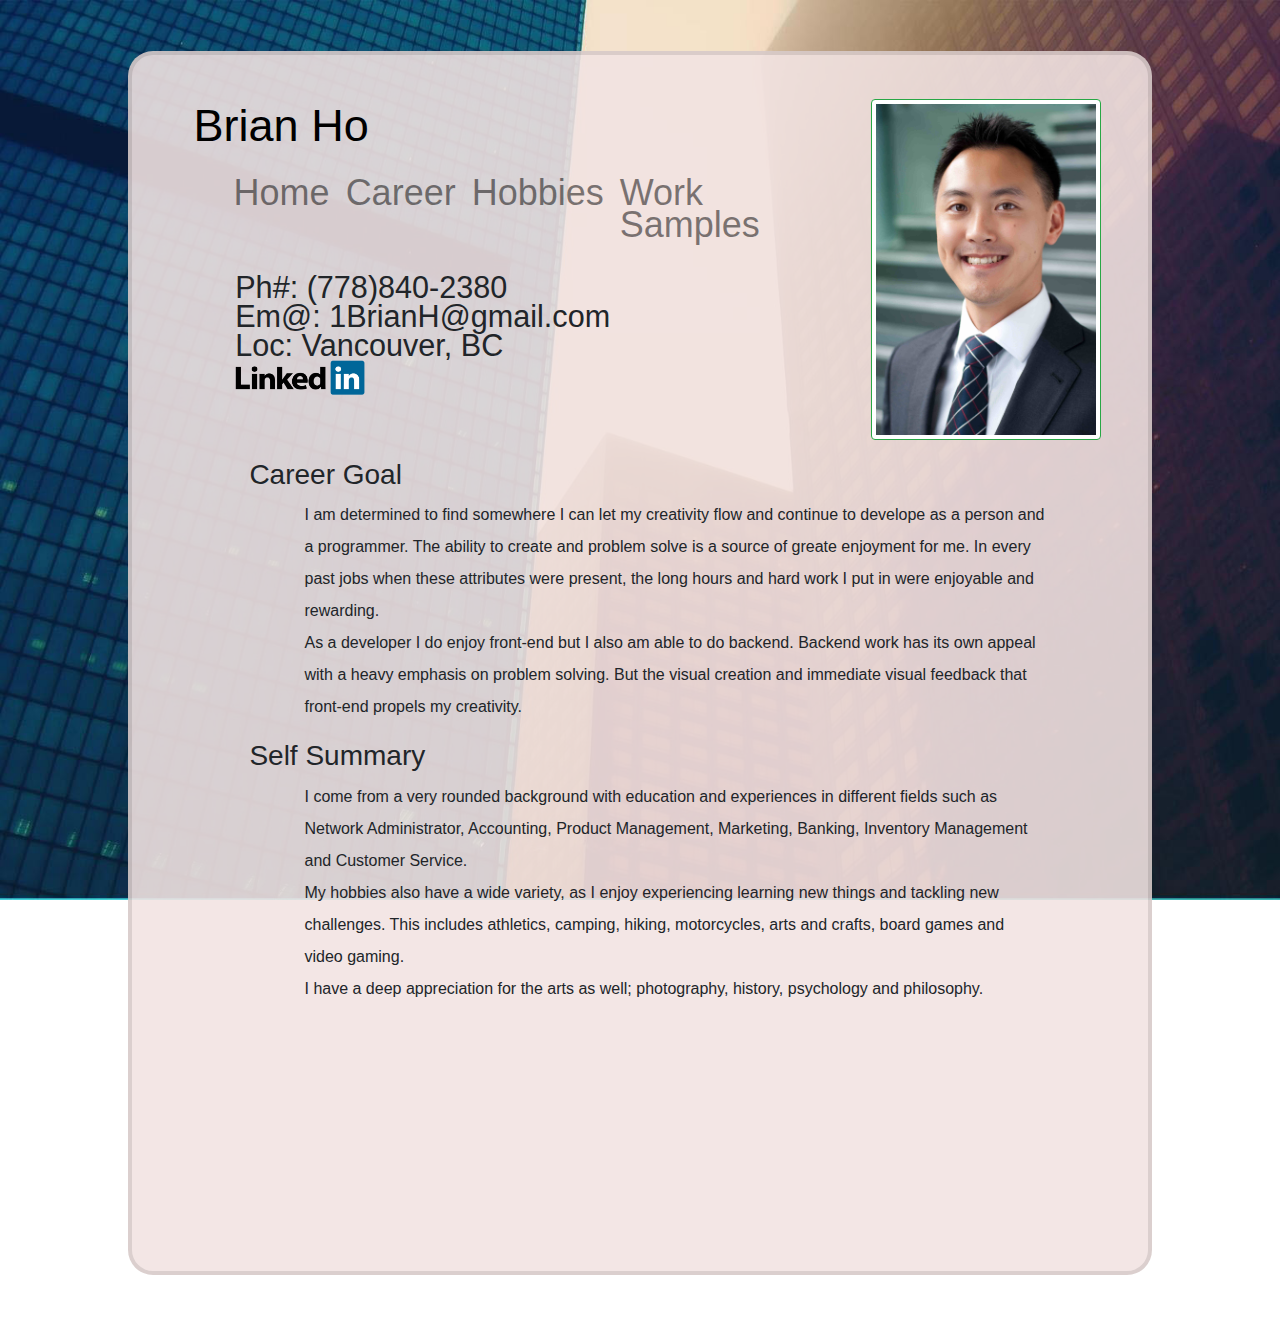
<file: index.html>
<!DOCTYPE html>
<html lang="en">
<head>
    <meta charset="UTF-8">
    <meta name="viewport" content="width=device-width, initial-scale=1.0">
    <meta http-equiv="X-UA-Compatible" content="ie=edge">
    <!-- Bootstrap CSS -->
    <!-- <link rel="stylesheet" href="styles/bootstrap.css"> -->
    <link rel="stylesheet" href="styles/styles.css">
    <link rel="stylesheet" href="https://stackpath.bootstrapcdn.com/bootstrap/4.4.1/css/bootstrap.min.css">
    <link rel="stylesheet" href="styles/index.css">

    <title>Passion Project</title>
</head>


<body style="background-image: url(./Photos/cityScraper.jpg);">


    <div class=wrapper>
        <header>

            <div class="banner " >
                
                <div class="row d-flex justify-content-between">
                    
                    <div class="col" >
                        <h1 class="myName" >Brian Ho</h1>
                        <nav class="navbar navbar-expand-xl navbar-light">
                            <a class="navbar-brand" href="#"></a>
                            <button class="navbar-toggler" type="button" data-toggle="collapse" data-target="#navbarNavAltMarkup"
                                aria-controls="navbarNavAltMarkup" aria-expanded="false" aria-label="Toggle navigation">
                                <span class="navbar-toggler-icon"></span>
                            </button>
                            <div class="collapse navbar-collapse" id="navbarNavAltMarkup">
                                <div class="navbar-nav float-right">
                                    <a class="nav-item nav-link" href="index.html">Home</a>
                                    <a class="nav-item nav-link" href="Career.html">Career</a>
                                    <!-- <a class="nav-item nav-link" href="Education.html">Education</a> -->
                                    <a class="nav-item nav-link" href="Hobbies.html">Hobbies</a>
                                    <a class="nav-item nav-link" href="WorkSamples.html">Work Samples</a>
                                     
                                </div>
                            </div>
                        </nav>
                        <div class="row">
                            <ul class="subh" style="text-decoration: none;">
                                <li>Ph#: (778)840-2380</li>
                                <li>Em@: 1BrianH@gmail.com</li>
                                <li>Loc: Vancouver, BC</li>
                                <li><a href="https://www.linkedin.com/in/brian-ho/">
                                        <img class="img-rounded" alt="Responsive Image" width=130px
                                            src="./Photos/linkedin-logo.png"></li>
                                </a>
                            </ul>
                        </div>
                    </div>

                    <div class="col-xs-6 col-sm-5 col-lg-3 p-0">
                        <img class="rounded float-right img-thumbnail border border-success"
                            src="./Photos/20200127_160647_233sm.jpg" alt="">
                    </div>
                </div>
            </div>

        </header>

        <main>
            <div class="section row ">
                <div class="col-sm-6 col-md-8 col-xl-9 description" >
                    <h3>Career Goal</h3>
                </div>
                <div class="description row">
                    <div class="col-sm-1"></div>
                    <p class="col-sm-11">
                        I am determined to find somewhere I can let my creativity flow and continue to develope as a person and a programmer.
                        The ability to create and problem solve is a source of greate enjoyment for me.  In every past jobs when these 
                        attributes were present, the long hours and hard work I put in were enjoyable and rewarding.
                        <br>
                        As a developer I do enjoy front-end but I also am able to do backend.  Backend work has its own appeal with a heavy 
                        emphasis on problem solving.  But the visual creation and immediate visual feedback that front-end propels my creativity.
                        
                    </p>
                </div>
            </div>

            <div class="section row">
                <div class="col-sm-6 col-md-8 col-xl-9 description">
                    <h3>Self Summary</h3>
                </div>
                <div class="description row">
                    <div class="col-sm-1"></div>
                    <p class="col-sm-11">
                        I come from a very rounded background with education and experiences in different fields such 
                        as Network Administrator, Accounting, Product Management, Marketing, Banking, Inventory Management 
                        and Customer Service.
                        <br>
                        My hobbies also have a wide variety, as I enjoy experiencing learning new things and tackling 
                        new challenges.  This includes athletics, camping, hiking, motorcycles, arts and crafts, 
                        board games and video gaming.
                        <br>
                        I have a deep appreciation for the arts as well; photography, history, psychology and philosophy.
                        
                    </p>
                </div>
            </div>

            <br>
            <br>
            <br>
            <br>
            <br>
            <br>
            <br>

        </main>

    </div>
    <footer>

    </footer>

    <script src="https://code.jquery.com/jquery-3.4.1.slim.min.js"
        integrity="sha384-J6qa4849blE2+poT4WnyKhv5vZF5SrPo0iEjwBvKU7imGFAV0wwj1yYfoRSJoZ+n"
        crossorigin="anonymous"></script>
    <script src="https://cdn.jsdelivr.net/npm/popper.js@1.16.0/dist/umd/popper.min.js"
        integrity="sha384-Q6E9RHvbIyZFJoft+2mJbHaEWldlvI9IOYy5n3zV9zzTtmI3UksdQRVvoxMfooAo"
        crossorigin="anonymous"></script>
    <script src="https://stackpath.bootstrapcdn.com/bootstrap/4.4.1/js/bootstrap.min.js"
        integrity="sha384-wfSDF2E50Y2D1uUdj0O3uMBJnjuUD4Ih7YwaYd1iqfktj0Uod8GCExl3Og8ifwB6"
        crossorigin="anonymous"></script>
</body>


</html>
</file>
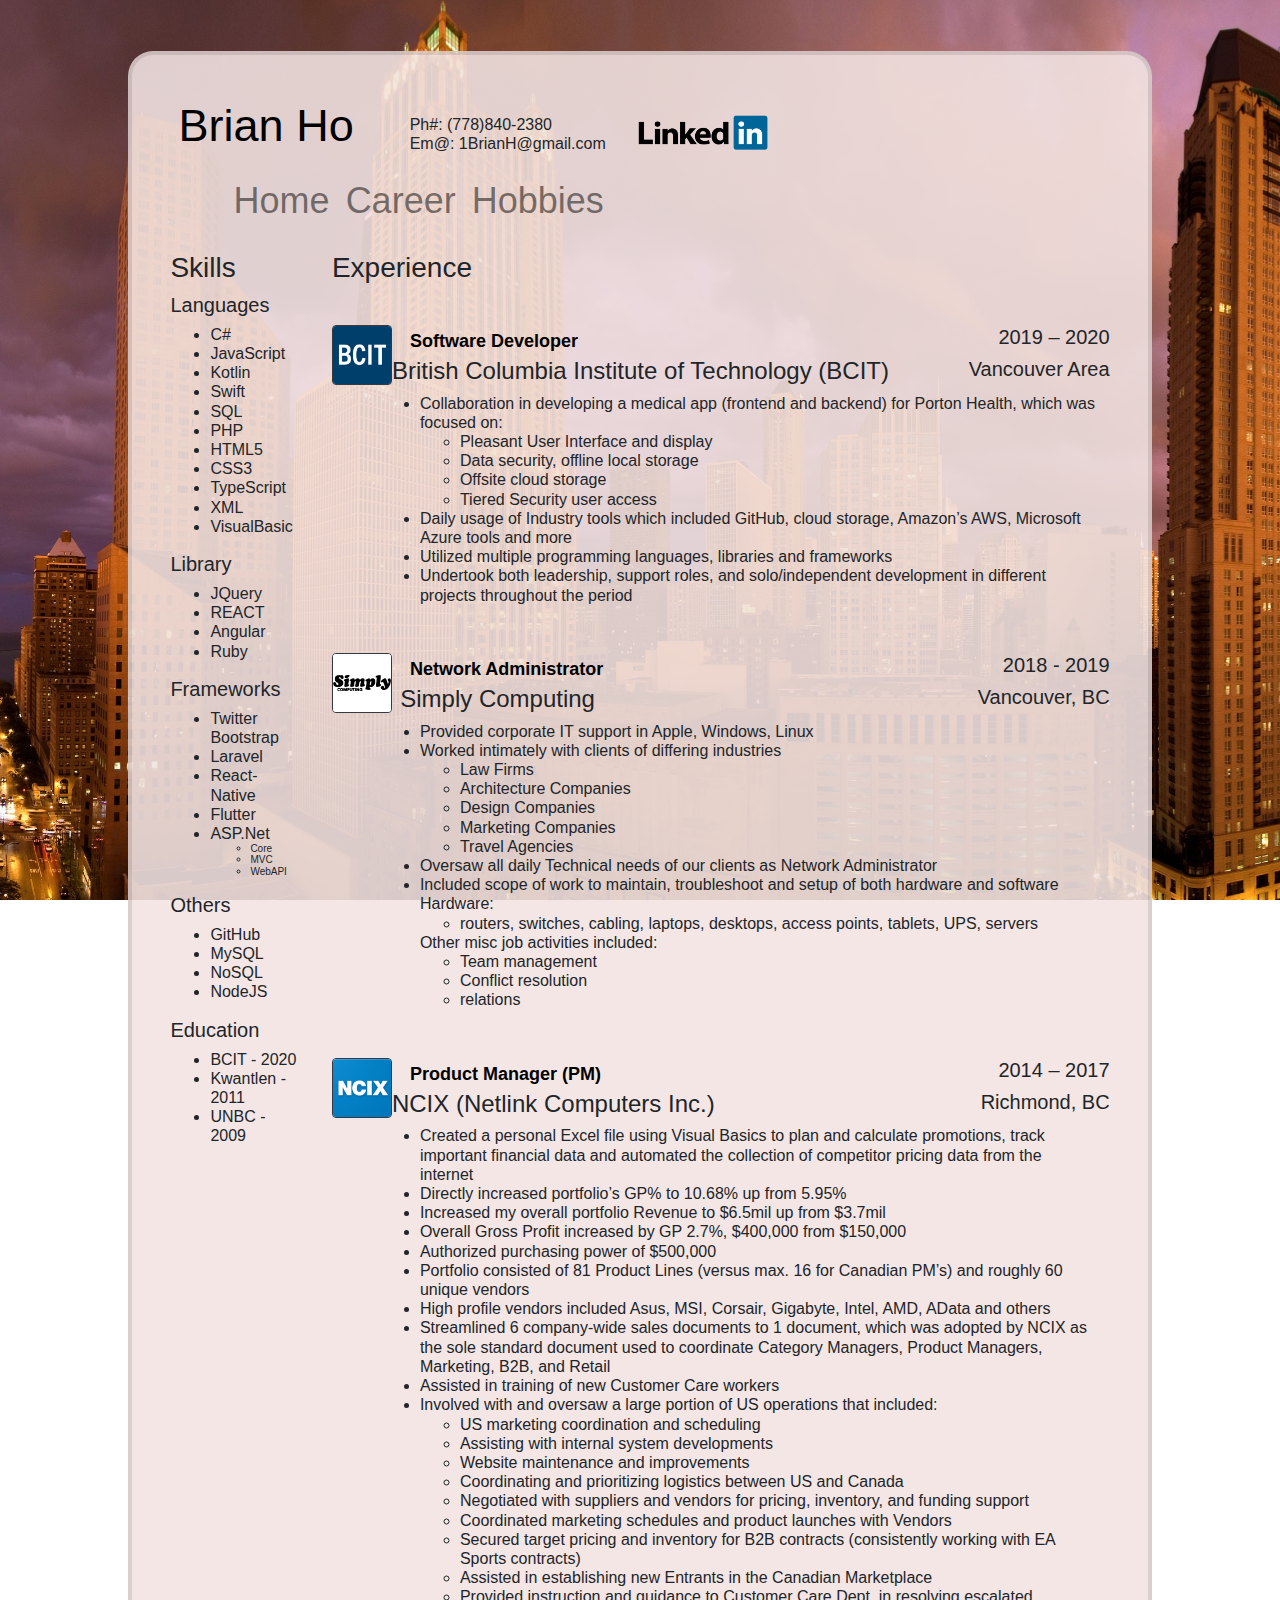
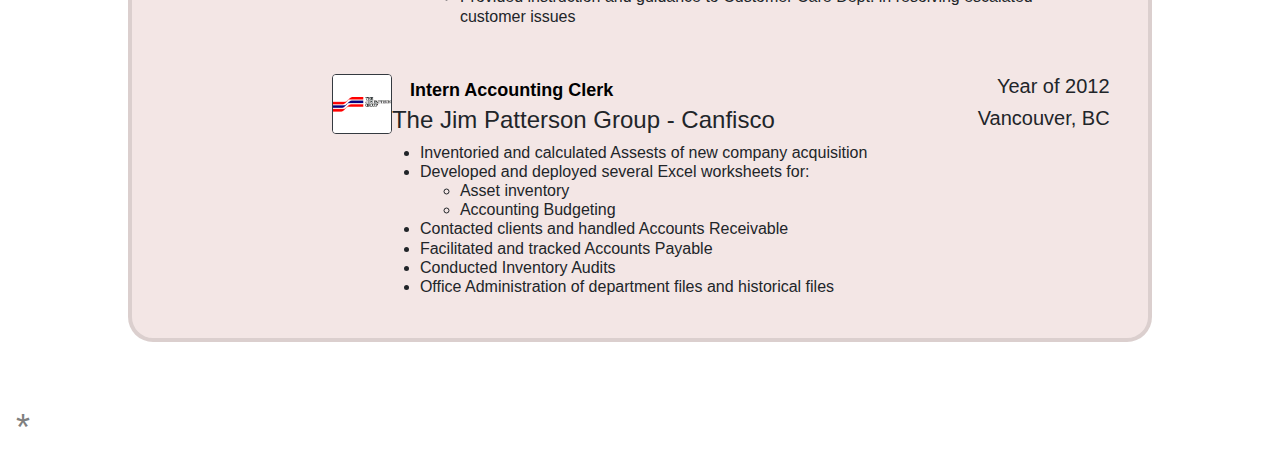
<file: Career.html>
<!DOCTYPE html>
<html lang="en">

<head>
    <meta charset="UTF-8">
    <meta name="viewport" content="width=device-width, initial-scale=1.0">
    <meta http-equiv="X-UA-Compatible" content="ie=edge">
    <!-- Bootstrap CSS -->
    <!-- <link rel="stylesheet" href="styles/bootstrap.css"> -->
    <link rel="stylesheet" href="styles/styles.css">
    <link rel="stylesheet" href="https://stackpath.bootstrapcdn.com/bootstrap/4.4.1/css/bootstrap.min.css">
    <link rel="stylesheet" href="./styles/career.css">

    <title>Career</title>
</head>

<body style="background-image: url(./Photos/Career8.jpg);">
    
    <!-- remove firebase code
    <script src="https://www.gstatic.com/firebasejs/7.12.0/firebase-app.js"></script>
    <script src="https://www.gstatic.com/firebasejs/7.12.0/firebase-database.js"></script>
    -->
    
    <div class=wrapper>
        <header>
            <div class="banner">
                <div class="row ">
                    <div class="">
                        <h1 class="myName">Brian Ho</h1>
                    </div>
                    <div class="p-3">
                        <ul class="subh">
                            <li>Ph#: (778)840-2380</li>
                            <li>Em@: 1BrianH@gmail.com</li>
                        </ul>
                    </div>
                    <div class="p-3">
                        <a href="https://www.linkedin.com/in/brian-ho/">
                            <img class="img-rounded" alt="Responsive Image" width=130px
                                src="./Photos/linkedin-logo.png"> </a>
                    </div>

                </div>

                <nav class="navbar navbar-expand-lg navbar-light">
                    <a class="navbar-brand" href="#"></a>
                    <button class="navbar-toggler" type="button" data-toggle="collapse"
                        data-target="#navbarNavAltMarkup" aria-controls="navbarNavAltMarkup" aria-expanded="false"
                        aria-label="Toggle navigation">
                        <span class="navbar-toggler-icon"></span>
                    </button>
                    <div class="collapse navbar-collapse" id="navbarNavAltMarkup">
                        <div class="navbar-nav float-right">
                            <a class="nav-item nav-link" href="index.html">Home</a>
                            <a class="nav-item nav-link" href="Career.html">Career</a>
                            <!-- <a class="nav-item nav-link" href="Education.html">Education</a> -->
                            <a class="nav-item nav-link" href="Hobbies.html">Hobbies</a>
                            <!-- <a class="nav-item nav-link" href="WorkSamples.html">Work Samples</a> -->

                        </div>
                    </div>
                </nav>
        </header>

        <main>
            <div class="maindiv row">
                <div class="skills col-2">
                    <h3>Skills</h3>
                    <div class="flex">
                        <h5>Languages</h5>
                        <!--  , , , RESTFUL services
  
                        Ionic and Progressive Web Apps
                        ASP.NET Core MVC and Web API
                        Web Application Security
                        NodeJS, Express and MongoDB

                        Agile project methodology and code sharing with GitHub and Azure DevOps
                        Introductory cloud services with Azure and Amazon Web Services
                        Integration with other hosting services, tooling and API providers
                        Graduates of this certificate program may apply for acceptance into the BCIT Bachelor of Technology in Computer Systems (additional prerequisites are required). Laddering into the Computer Systems Technology Diploma program is not an option.
                        -->


                        <ul>
                            <li>C#</li>
                            <li>JavaScript</li>
                            <li>Kotlin</li>
                            <li>Swift</li>
                            <li>SQL</li>
                            <li>PHP</li>
                            <li>HTML5</li>
                            <li>CSS3</li>
                            <li>TypeScript</li>
                            <li>XML</li>
                            <li>VisualBasic</li>
                        </ul>
                        <h5>Library</h5>
                        <ul>
                            <li>JQuery</li>
                            <li>REACT</li>
                            <li>Angular</li>
                            <li>Ruby</li>
                        </ul>
                        <h5>Frameworks</h5>
                        <ul>
                            <li>Twitter Bootstrap</li>
                            <li>Laravel</li>
                            <li>React-Native</li>
                            <li>Flutter</li>
                            <li>ASP.Net</li>
                            <ul class="testsub">
                                <li class="sublist">Core</li>
                                <li class="sublist">MVC</li>
                                <li class="sublist">WebAPI</li>
                            </ul>

                        </ul>

                        <h5>Others</h5>
                        <ul>
                            <li>GitHub</li>
                            <li>MySQL</li>
                            <li>NoSQL</li>
                            <li>NodeJS</li>
                        </ul>
                    </div>
                    <h5>Education</h5>
                    <ul>
                        <li>BCIT - 2020</li>
                        <li>Kwantlen - 2011</li>
                        <li>UNBC - 2009</li>
                    </ul>

                </div>

                <div class="experiences col">
                    <h3>Experience</h3>
                    <br>
                    <div id="dbStart">

                        <!-- Think about using db start -->

                    </div>
                    <!-- template end -->
                    <!-- Think about using db end-->

<!-- 
                    <div class="company">
                        <div class="d-flex">
                            <img class="logo border border-dark rounded float-left" src="/logos/bcit.png">
                            <div class="description">
                                <p class="position">TEMPLATE TESTER BCIT</p>
                                <h4 class="text-sm-center">British Columbia Institute of Technology</h4>
                            </div>
                            <div class="coDetails ml-auto">
                                <h5>Sep 2019 – May 2020</h5>
                                <h5>Vancouver Area</h5>
                            </div>
                        </div>
                        <div class="jobdetails pl-sm-5">
                            Lorem ipsum dolor, sit amet consectetur adipisicing elit. Quo deserunt tempora
                            officia similique
                            esse voluptates aspernatur dolorum dolores iste magnam eligendi illo, numquam, facere quia
                            consectetur veritatis inventore, molestiae reiciendis!
                        </div>
                    </div> -->
                    <!-- template end -->

                    <div class="description">
                        <div class="d-flex">
                            <img class="logo border border-dark rounded float-left" src="/logos/BCIT.png">
                            <div class="description">
                                <p class="position">Software Developer</p>
                                <h4 class="text-sm-center">British Columbia Institute of Technology (BCIT)</h4>
                            </div>
                            <div class="coDetails ml-auto">
                                <h5>2019 – 2020</h5>
                                <h5>Vancouver Area</h5>
                            </div>
                        </div>
                        <div class="jobdetails pl-sm-5">
                            <ul>
                                <li>Collaboration in developing a medical app (frontend and backend) for Porton Health, which was focused on:
                                </li>
                                <ul class="square">
                                
                                    <li>Pleasant User Interface and display
                                    </li>
                                    <li>Data security, offline local storage

                                    </li>
                                    <li>Offsite cloud storage
                                    </li>
                                    <li>Tiered Security user access

                                    </li>
                                </UL>
                                    
                                <li>Daily usage of Industry tools which included GitHub, cloud storage, Amazon’s AWS, Microsoft Azure tools and more
                                </li>
                                <li>Utilized multiple programming languages, libraries and frameworks</li>
                                <li>Undertook both leadership, support roles, and solo/independent development in different projects throughout the period
                                </li>

                                
                            </ul>
                        </div>
                    </div>
                    <br>

                    <div class="description">
                        <div class="d-flex">
                            <img class="logo border border-dark rounded float-left" src="/logos/Simply Computing.png">
                            <div class="description">
                                <p class="position">Network Administrator</p>
                                <h4 class="text-sm-center">Simply Computing</h4>
                            </div>
                            <div class="coDetails ml-auto">
                                <h5>2018 - 2019</h5>
                                <h5>Vancouver, BC</h5>
                            </div>
                        </div>
                        <div class="jobdetails pl-sm-5">
                            <ul>
                                <li>Provided corporate IT support in Apple, Windows, Linux</li>
                                <li>Worked intimately with clients of differing industries</li>
                                <ul class="square">
                                    <li>Law Firms</li>
                                <li>Architecture Companies</li>
                                <li>Design Companies</li>
                                <li>Marketing Companies</li>
                                <li>Travel Agencies</li>
                                </ul>
                                
                                <li>Oversaw all daily Technical needs of our clients as Network Administrator</li>
                                <li>Included scope of work to maintain, troubleshoot and setup of both hardware and software</li>
                                Hardware:   
                                <ul class="square">
                                    <li>routers, switches, cabling, laptops, desktops, access points, tablets, UPS, servers</li>
                                </ul>         
                                Other misc job activities included:
                                <ul class="square">
                                    <li>Team management</li>
                                    <li>Conflict resolution</li>
                                    <li> relations</li>
                                </ul> 
                            </ul>
                        </div>
                    </div>
                    <br>

                    <div class="description">
                        <div class="d-flex">
                            <img class="logo border border-dark rounded float-left" src="/logos/NCIX.png">
                            <div class="description">
                                <p class="position">Product Manager (PM)</p>
                                <h4 class="text-sm-center">NCIX (Netlink Computers Inc.)</h4>
                            </div>
                            <div class="coDetails ml-auto">
                                <h5>2014 – 2017</h5>
                                <h5>Richmond, BC</h5>
                            </div>
                        </div>
                        <div class="jobdetails pl-sm-5">
                            <ul>
                                <li>Created a personal Excel file using Visual Basics to plan and calculate promotions, track important financial data and automated 
                                    the collection of competitor pricing data from the internet</li>
                                <li>Directly increased portfolio’s GP% to 10.68% up from 5.95%</li>
                                <li>Increased my overall portfolio Revenue to $6.5mil up from $3.7mil </li>
                                <li>Overall Gross Profit increased by GP 2.7%, $400,000 from $150,000 </li>
                                <li>Authorized purchasing power of $500,000</li>
                                <li>Portfolio consisted of 81 Product Lines (versus max. 16 for Canadian PM’s) and roughly 60 unique vendors </li>
                                <li>High profile vendors included Asus, MSI, Corsair, Gigabyte, Intel, AMD, AData and others</li>
                                <li>Streamlined 6 company-wide sales documents to 1 document, which was adopted by NCIX as the sole standard document used to coordinate 
                                    Category Managers, Product Managers, Marketing, B2B, and Retail</li>
                                <li>Assisted in training of new Customer Care workers</li>

                                <li>Involved with and oversaw a large portion of US operations that included:</li>
                                <ul class="square">
                                    <li>US marketing coordination and scheduling</li>
                                    <li>Assisting with internal system developments</li>
                                    <li>Website maintenance and improvements</li>
                                    <li>Coordinating and prioritizing logistics between US and Canada</li>
                                    <li>Negotiated with suppliers and vendors for pricing, inventory, and funding support</li>
                                    <li>Coordinated marketing schedules and product launches with Vendors</li>
                                    <li>Secured target pricing and inventory for B2B contracts (consistently working with EA Sports contracts)</li>
                                    <li>Assisted in establishing new Entrants in the Canadian Marketplace  </li>
                                    <li>Provided instruction and guidance to Customer Care Dept. in resolving escalated customer issues</li>
                                </ul>
                            </ul>
                        </div>
                    </div>
                    <br>

                    <div class="description">
                        <div class="d-flex">
                            <img class="logo border border-dark rounded float-left" src="/logos/CANFISCO.png">
                            <div class="description">
                                <p class="position">Intern Accounting Clerk</p>
                                <h4 class="text-sm-center">The Jim Patterson Group - Canfisco</h4>
                            </div>
                            <div class="coDetails ml-auto">
                                <h5>Year of 2012</h5>
                                <h5>Vancouver, BC</h5>
                            </div>
                        </div>
                        <div class="jobdetails pl-sm-5">
                            <ul>

                                <li>Inventoried and calculated Assests of new company acquisition</li>
                                <li>Developed and deployed several Excel worksheets for:</li>
                                <ul class="square">
                                    <li>Asset inventory</li>
                                    <li>Accounting Budgeting</li>
                                </ul>
                                <li>Contacted clients and handled Accounts Receivable</li>
                                <li>Facilitated and tracked Accounts Payable</li>
                                <li>Conducted Inventory Audits</li>
                                <li>Office Administration of department files and historical files</li>
                                
                            </ul>
                        </div>
                    </div>
                </div>

            </div>
        </main>

    </div>
    <footer>

    </footer>
    <script src="./scripts/career.js"></script>
    <script src="https://code.jquery.com/jquery-3.4.1.slim.min.js"
        integrity="sha384-J6qa4849blE2+poT4WnyKhv5vZF5SrPo0iEjwBvKU7imGFAV0wwj1yYfoRSJoZ+n"
        crossorigin="anonymous"></script>
    <script src="https://cdn.jsdelivr.net/npm/popper.js@1.16.0/dist/umd/popper.min.js"
        integrity="sha384-Q6E9RHvbIyZFJoft+2mJbHaEWldlvI9IOYy5n3zV9zzTtmI3UksdQRVvoxMfooAo"
        crossorigin="anonymous"></script>
    <script src="https://stackpath.bootstrapcdn.com/bootstrap/4.4.1/js/bootstrap.min.js"
        integrity="sha384-wfSDF2E50Y2D1uUdj0O3uMBJnjuUD4Ih7YwaYd1iqfktj0Uod8GCExl3Og8ifwB6"
        crossorigin="anonymous"></script>
    <a class="nav-item nav-link" href="ResumeEdit.html">*</a>
</body>


</html>
</file>
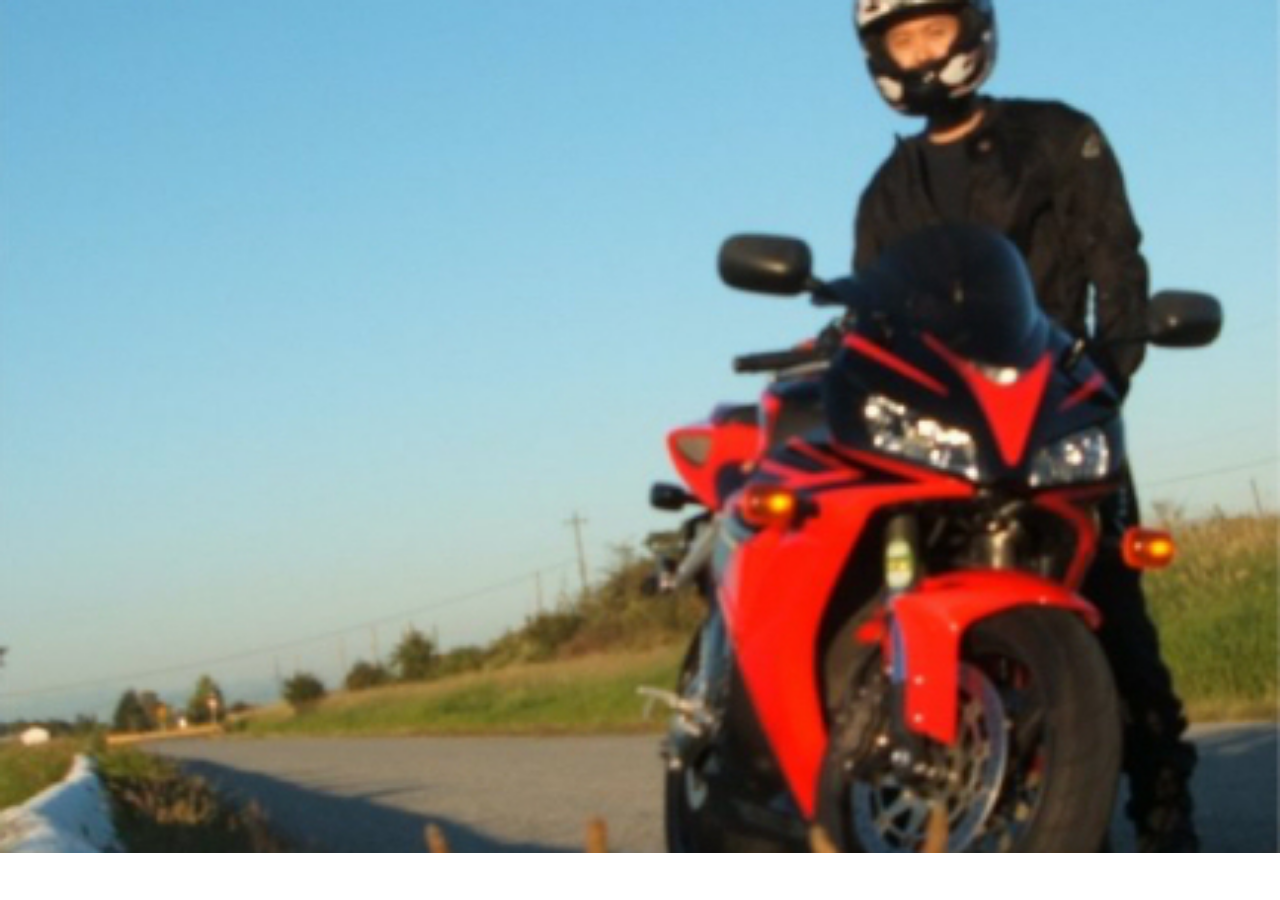
<file: Carousel.html>
<!DOCTYPE html>
<html lang="en">

<head>
    <meta charset="UTF-8">
    <meta name="viewport" content="width=device-width, initial-scale=1.0">
    <link rel="stylesheet" href="https://stackpath.bootstrapcdn.com/bootstrap/4.3.1/css/bootstrap.min.css"
        integrity="sha384-ggOyR0iXCbMQv3Xipma34MD+dH/1fQ784/j6cY/iJTQUOhcWr7x9JvoRxT2MZw1T" crossorigin="anonymous">
    <title>Carousel</title>
</head>

<body>
    <div id="carouselExampleSlidesOnly" class="carousel slide" data-ride="carousel" data-interval="2000">
        <div class="carousel-inner">
            <div class="carousel-item">
                <img class="d-block w-100 h-" src="Photos/CBRfun1.jpg" alt="Third slide">
            </div>
            <div class="carousel-item">
                <img class="d-block w-100 " src="Photos/CBRfun2.jpg" alt="Third slide">
            </div>
            <div class="carousel-item">
                <img class="d-block w-100 " src="Photos/CBRfun3.jpg" alt="Third slide">
            </div>
            <div class="carousel-item active">
                <img class="d-block w-100 h-66 " src="Photos/CBRColebrook.jpeg" alt="First slide">
            </div>
            <div class="carousel-item">
                <img class="d-block w-100 h-66" src="Photos/HondaCBRGloves.jpg" alt="Second slide">
            </div>
            <div class="carousel-item">
                <img class="d-block w-100 h-66" src="Photos/Hiking.jpg" alt="Third slide">
            </div>
            <div class="carousel-item">
                <img class="d-block w-100 h-66" src="Photos/Wolf1.jpg" alt="Third slide">
            </div>
            <div class="carousel-item">
                <img class="d-block w-100 h-66" src="Photos/wolf3.jpg" alt="Third slide">
            </div>
            <div class="carousel-item">
                <img class="d-block w-100 h-66" src="Photos/Wolf5.jpg" alt="Third slide">
            </div>
            <div class="carousel-item">
                <img class="d-block w-100 h-66" src="Photos/VictoriaPhoto1.jpg" alt="Third slide">
            </div>
            <div class="carousel-item">
                <img class="d-block w-100 h-66" src="Photos/VancouverPhotos1.jpg" alt="Third slide">
            </div>
            <div class="carousel-item">
                <img class="d-block w-100 h-66" src="Photos/CanadaDay3dogs.jpg" alt="Third slide">
            </div>

        </div>
    </div>
    </div>
    <script src="https://code.jquery.com/jquery-3.3.1.slim.min.js"
        integrity="sha384-q8i/X+965DzO0rT7abK41JStQIAqVgRVzpbzo5smXKp4YfRvH+8abtTE1Pi6jizo"
        crossorigin="anonymous"></script>
    <script src="https://cdnjs.cloudflare.com/ajax/libs/popper.js/1.14.7/umd/popper.min.js"
        integrity="sha384-UO2eT0CpHqdSJQ6hJty5KVphtPhzWj9WO1clHTMGa3JDZwrnQq4sF86dIHNDz0W1"
        crossorigin="anonymous"></script>
    <script src="https://stackpath.bootstrapcdn.com/bootstrap/4.3.1/js/bootstrap.min.js"
        integrity="sha384-JjSmVgyd0p3pXB1rRibZUAYoIIy6OrQ6VrjIEaFf/nJGzIxFDsf4x0xIM+B07jRM"
        crossorigin="anonymous"></script>
</body>

</html>
</file>
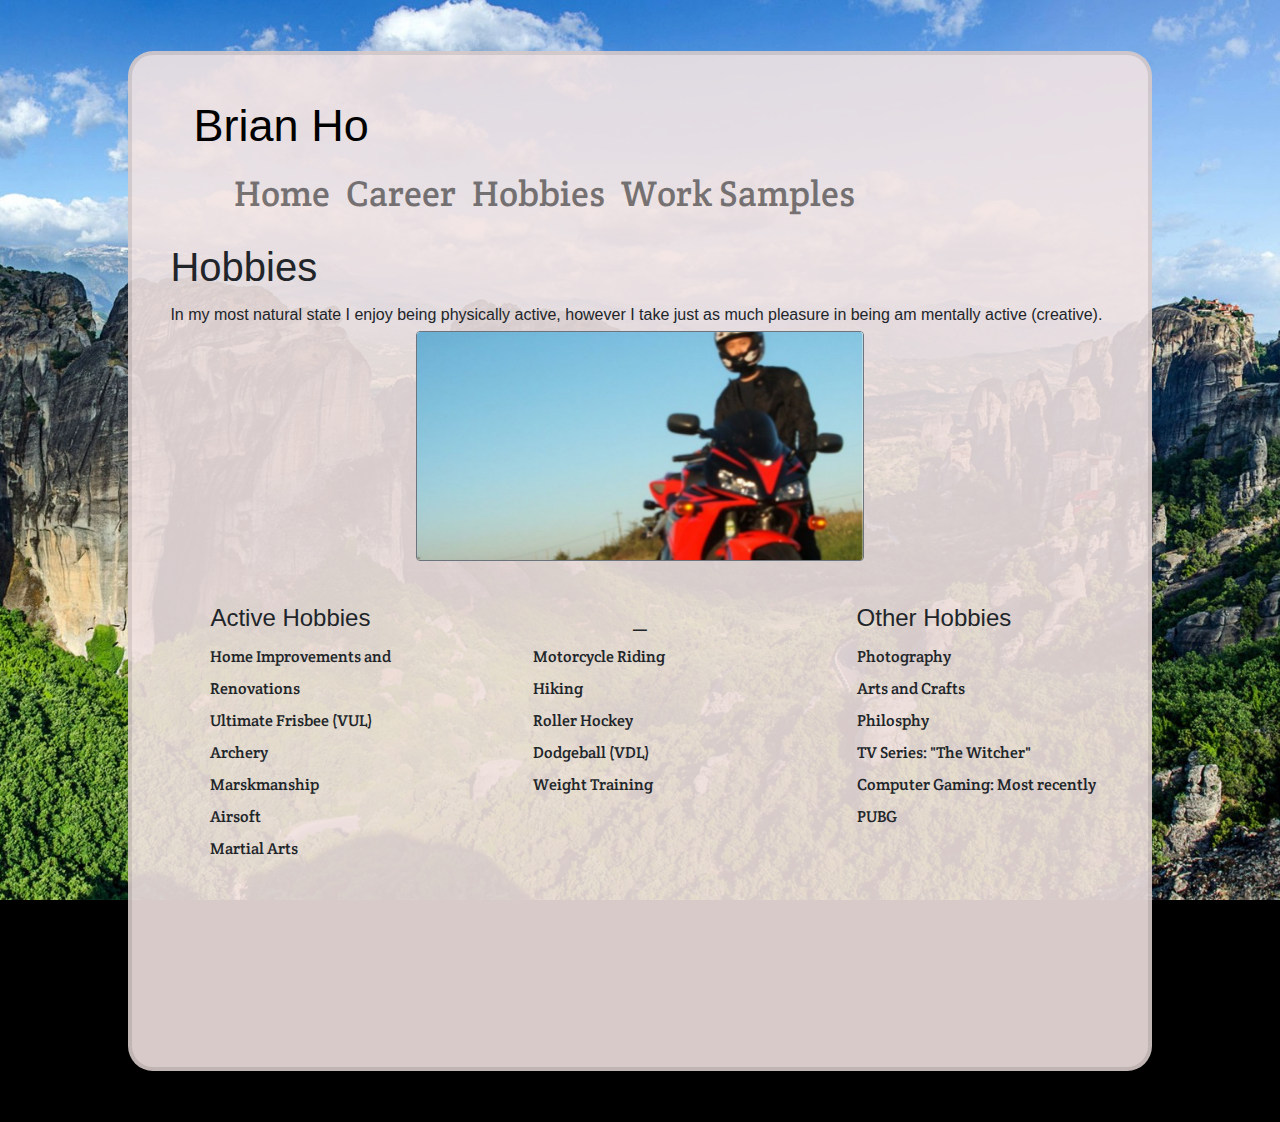
<file: Hobbies.html>
<!DOCTYPE html>
<html lang="en">

<head>
    <meta charset="UTF-8">
    <meta name="viewport" content="width=device-width, initial-scale=1.0">
    <meta http-equiv="X-UA-Compatible" content="ie=edge">
    <!-- Bootstrap CSS -->
    <!-- <link rel="stylesheet" href="styles/bootstrap.css"> -->
    <link rel="stylesheet" href="styles/styles.css">
    <link rel="stylesheet" href="https://stackpath.bootstrapcdn.com/bootstrap/4.4.1/css/bootstrap.min.css">
    <link rel="stylesheet" href="styles/hobbies.css">
    <link href="https://fonts.googleapis.com/css?family=Crete+Round&display=swap" rel="stylesheet">


    <title>Passion Project</title>
    <style>

    </style>


</head>

<body style="background-image: url(./Photos/mtGrass.jpg);">
    <div class=wrapper>
        <header>
            <div class="banner">
                <h1 class="myName">Brian Ho</h1>
                <nav class="navbar navbar-expand-lg navbar-light">
                    <a class="navbar-brand" href="#"></a>
                    <button class="navbar-toggler" type="button" data-toggle="collapse"
                        data-target="#navbarNavAltMarkup" aria-controls="navbarNavAltMarkup" aria-expanded="false"
                        aria-label="Toggle navigation">
                        <span class="navbar-toggler-icon"></span>
                    </button>
                    <div class="collapse navbar-collapse" id="navbarNavAltMarkup">
                        <div class="navbar-nav float-right">
                            <a class="nav-item nav-link" href="index.html">Home</a>
                            <a class="nav-item nav-link" href="Career.html">Career</a>
                            <a class="nav-item nav-link" href="Hobbies.html">Hobbies</a>
                            <a class="nav-item nav-link" href="WorkSamples.html">Work Samples</a>
                        </div>
                    </div>
                </nav>
        </header>

        <main>
            <h1>Hobbies</h1>
            
            In my most natural state I enjoy being physically active, however I take just as much pleasure in being am mentally active (creative).
            <br>
            <div class="text-center">
            <iframe class= "border border-secondary rounded" scrolling="no" src="Carousel.html" frameborder="0"></iframe>
        </div>
        <br>
    
            <div class="row">
                <div class="col">
            <ul>
                <h4 class="">Active Hobbies</h4>
                <li><a>Home Improvements and Renovations</a></li>
                <li><a>Ultimate Frisbee (VUL)</a></li>
                <li><a>Archery</a></li>
                <li><a>Marskmanship</a></li>
                <li><a>Airsoft</a></li>
                <li><a>Martial Arts</a></li>
                
            </ul>
                </div>
            <div class="col">
                <h4 class="text-center">_</h4>
                <ul>
                    <li><a>Motorcycle Riding</a></li>
                    <li><a>Hiking</a></li>
                    <li><a>Roller Hockey</a></li>
                    <li><a>Dodgeball (VDL)</a></li>
                    <li><a>Weight Training</a></li>
                </ul>
            </div>
            <div class="col">
                <ul>
                <h4 class="">Other Hobbies</h4>
                <li><a>Photography</a></li>
                <li><a>Arts and Crafts</a></li>
                <li><a>Philosphy</a></li>
                <li><a>TV Series: "The Witcher"</a></li>
                <li><a>Computer Gaming: Most recently PUBG</a></li>
            </ul>
            
        </div>
</div>            


<br>
<br>
<br>
<br>
<br>


        </main>

    </div>
    <footer>

    </footer>

    <script src="https://code.jquery.com/jquery-3.4.1.slim.min.js"
        integrity="sha384-J6qa4849blE2+poT4WnyKhv5vZF5SrPo0iEjwBvKU7imGFAV0wwj1yYfoRSJoZ+n"
        crossorigin="anonymous"></script>
    <script src="https://cdn.jsdelivr.net/npm/popper.js@1.16.0/dist/umd/popper.min.js"
        integrity="sha384-Q6E9RHvbIyZFJoft+2mJbHaEWldlvI9IOYy5n3zV9zzTtmI3UksdQRVvoxMfooAo"
        crossorigin="anonymous"></script>
    <script src="https://stackpath.bootstrapcdn.com/bootstrap/4.4.1/js/bootstrap.min.js"
        integrity="sha384-wfSDF2E50Y2D1uUdj0O3uMBJnjuUD4Ih7YwaYd1iqfktj0Uod8GCExl3Og8ifwB6"
        crossorigin="anonymous"></script>
</body>


</html>
</file>
<file: styles/styles.css>
body {
    background-repeat: repeat;
    background-attachment: fixed;
    background-color: black;
    background-position: center;
    background-size: cover;
    overflow: scroll;
}
main {
    margin: 0vw 1vw;
   
}

.banner {
    padding: 2vh 4vh;
}
.myName{
    font-size: 45px;
    color: black;
    text-decoration: none;
}
.wrapper {
    margin: 4vw 10vw;
    background-repeat: no-repeat;
    background-attachment: fixed;
    /* background-color: rgba(146, 182, 199, 0.911); */
    background-color: rgba(241, 227, 226, 0.89);
    background-position: center;
    /* overflow: scroll; */
    /* height: 900px; */
    line-height: 2em;
    border: 4px solid rgba(0, 0, 0, 0.1);
    padding: 2vw;
    border-radius: 25px;

}

.nav-item{
    font-size: 1.8vw;
    color: gray;
    font-size: 4vh;
    }
</file>
<file: styles/index.css>
.subh{
    text-decoration: none;
    list-style: none;
    /* font-size: 3vh; */
    margin: 1.3vw;
}

.subh li{
text-decoration: none;
    list-style: none;
    font-size: 3.4vh;
}

ul{
    line-height:180%
}

.section{
    margin: 0vw 5vw;
    
}
</file>
<file: styles/career.css>
/* body {
    background-image: url(./Photos/Career8.jpg);
} */

.logo{
    width: 60px;
    height: 60px;
}

.company{
    margin: 0vw 0vw 1vw 5vw;
    /* border: chartreuse 2px solid; */
}
.position{
    color: black;
    font-weight: 600;
    font-size: 18px;
    text-indent: 1em;
    margin: 0;
    padding: 0;
    /* border: chartreuse 2px solid; */
}
.company h4{
    color: grey;
    font-size: 16px;
    text-indent: 2em;
    margin: 0;
    padding: 0;
    /* border: chartreuse 2px solid; */
}
.coDetails{
    text-align: right;
    /* border: chartreuse 2px solid; */
}
.company h5{
    color: grey;
    font-size: 15px;
    text-indent: 3em;
    text-align: right;
}
.jobdetails{
    font-size: medium;
    /* padding-left: 140px; */
    padding-right: 1vw;
    line-height:120%
}

ul{
    line-height:120%
}
.sublist{
    font-size: x-small;
    
}
.testsub{
    line-height:70%
}

.subh{
    text-decoration: none;
    list-style: none;
    font-size: 16px;
    margin: 0vw;
    /* border: chartreuse 2px solid; */
}
</file>
<file: styles/hobbies.css>
body {
    background-image: url(./Photos/mtGrass.jpg);
    background-repeat: repeat;
    background-attachment: fixed;
    background-color: black;
    background-position: center;
    background-size: cover;
    overflow: scroll;
}

.contactInfo li {
    text-decoration: none;
    list-style: none;
    font-size: 2vw;
    margin: 1vw;
}

a{
    font-family: 'Crete Round', serif;
}

ul{
    /* border: 2px chartreuse solid; */
    list-style: none;
}

iframe{
    width: 35vw;
    height: 18vw;
}
</file>
